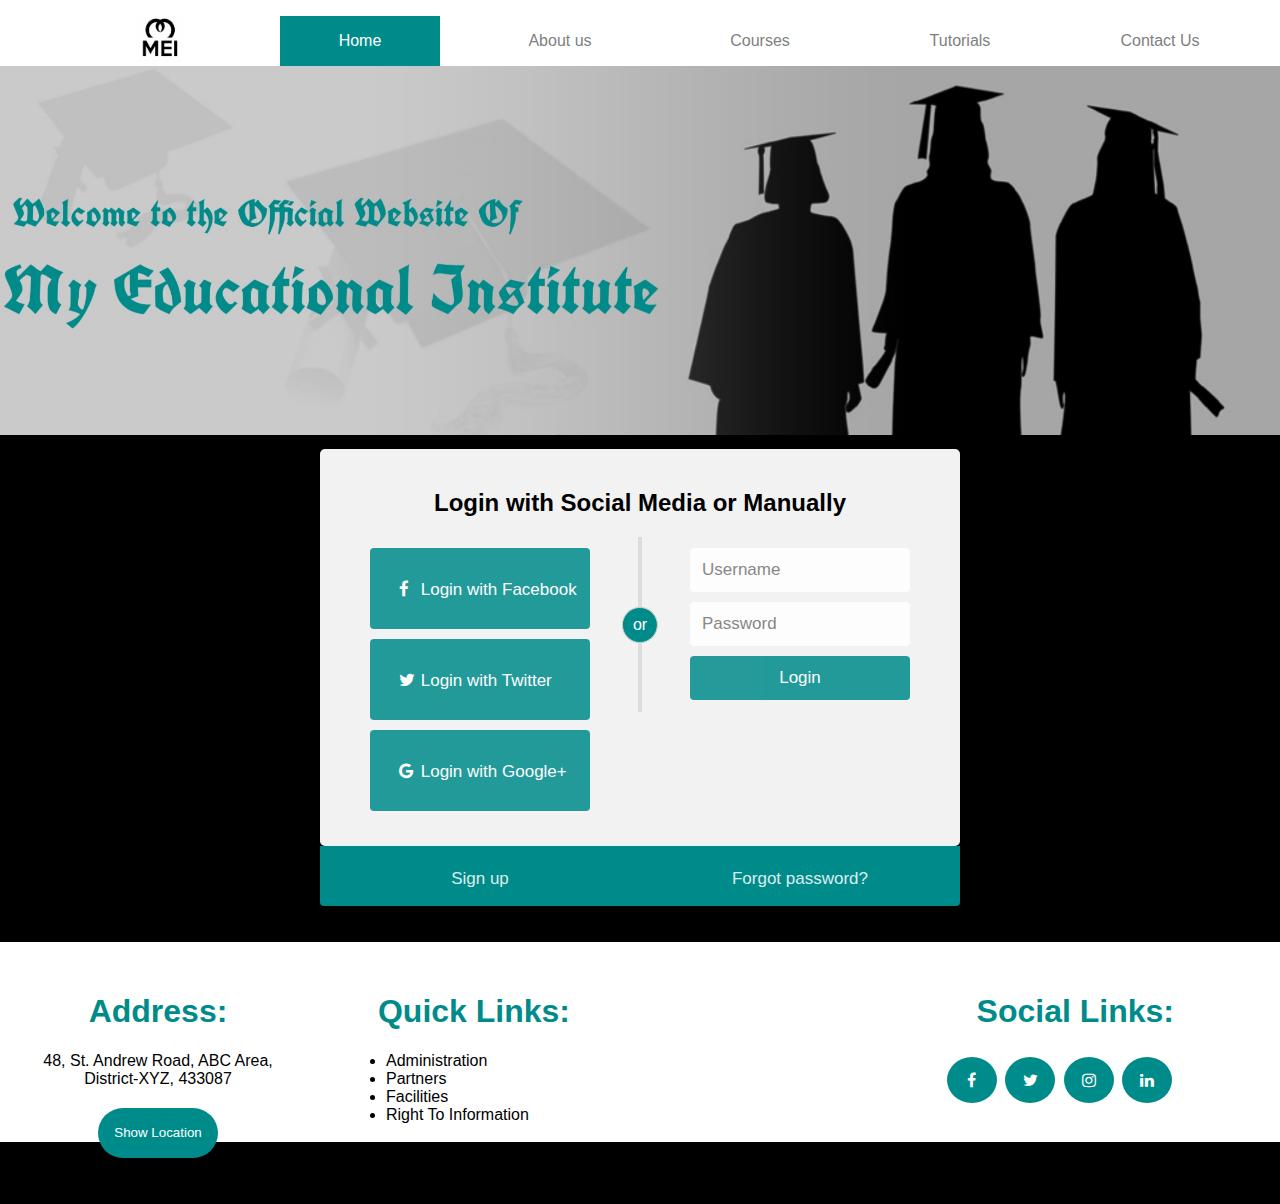
<file: Q2/index.html>
<!DOCTYPE html>

<html>
<head>
	<meta charset="utf-8">
	<title>My educational institute</title>
	<link rel="stylesheet" type="text/css" href="style.css">
	<link rel="stylesheet" href="https://cdnjs.cloudflare.com/ajax/libs/font-awesome/4.7.0/css/font-awesome.min.css">
	<link rel="stylesheet" href="https://cdnjs.cloudflare.com/ajax/libs/font-awesome/4.7.0/css/font-awesome.min.css">
</head>
<body>
<div class="mymenu">	
	<ul class="menu">
		<li class="logo_li"><a href="index.html"><img class="logo" src="image\logo.jpg"></a></li>
		<li class=home><a href="index.html">Home</a></li>
		<li><a href="aboutus.html">About us</a></li>
		<li><a href="courses.html">Courses</a></li>
		<li><a href="tutorials.html">Tutorials</a></li>
		<li><a href="contactus.html">Contact Us</a></li>
		
	</ul>
	</div>

	<div id="banner">

		<img src="image/banner.jpg">
		
	</div>
	
<div class="container">
  <form action="/action_page.php">
    <div class="row">
      <h2 style="text-align:center">Login with Social Media or Manually</h2>
      <div class="vl">
        <span class="vl-innertext">or</span>
      </div>

      <div class="col">
        <a href="#" class="fb btn">
          <i class="fa fa-facebook fa-fw"></i> Login with Facebook
         </a>
        <a href="#" class="twitter btn">
          <i class="fa fa-twitter fa-fw"></i> Login with Twitter
        </a>
        <a href="#" class="google btn"><i class="fa fa-google fa-fw">
          </i> Login with Google+
        </a>
      </div>

      <div class="col">
        <div class="hide-md-lg">
          <p>Or sign in manually:</p>
        </div>

        <input type="text" name="username" placeholder="Username" required>
        <input type="password" name="password" placeholder="Password" required>
        <input type="submit" value="Login">
      </div>
      
    </div>
  </form>
</div>

<div class="bottom-container">
  <div class="row">
    <div class="col">
      <a href="#" style="color:white" class="btn">Sign up</a>
    </div>
    <div class="col">
      <a href="#" style="color:white" class="btn">Forgot password?</a>
    </div>
  </div>
</div>
<br><br>

<section class="footer">
	<div class="footer_div">
		<h1>Address:</h1>
		<p>48, St. Andrew Road, ABC Area, District-XYZ, 433087<br>
			<button type="button" style="color: white;">Show Location</button></p>
	</div>
	<div class="footer_div">
		<h1>Quick Links:</h1>
		<ul>
			<li><a href=""> Administration</a></li>
			<li><a href="">Partners</a></li>
			<li><a href="">Facilities</a></li>
			<li><a href="">Right To Information</a></li>
		</ul>
	</div>
	<div class="footer_div1">
		<h1>Social Links:</h1>
		<div class="social_link">
		<p>
			<a  href="#" target="_blank" class="fa fa-facebook"></a>
            <a href="#" target="_blank" class="fa fa-twitter"></a>
            <a href="#" target="_blank" class="fa fa-instagram"></a>
            <a href="#" target="_blank"class="fa fa-linkedin"></a>
		</p></div>

		
		
	</div>

	
</section>




</body>
</html>
</file>
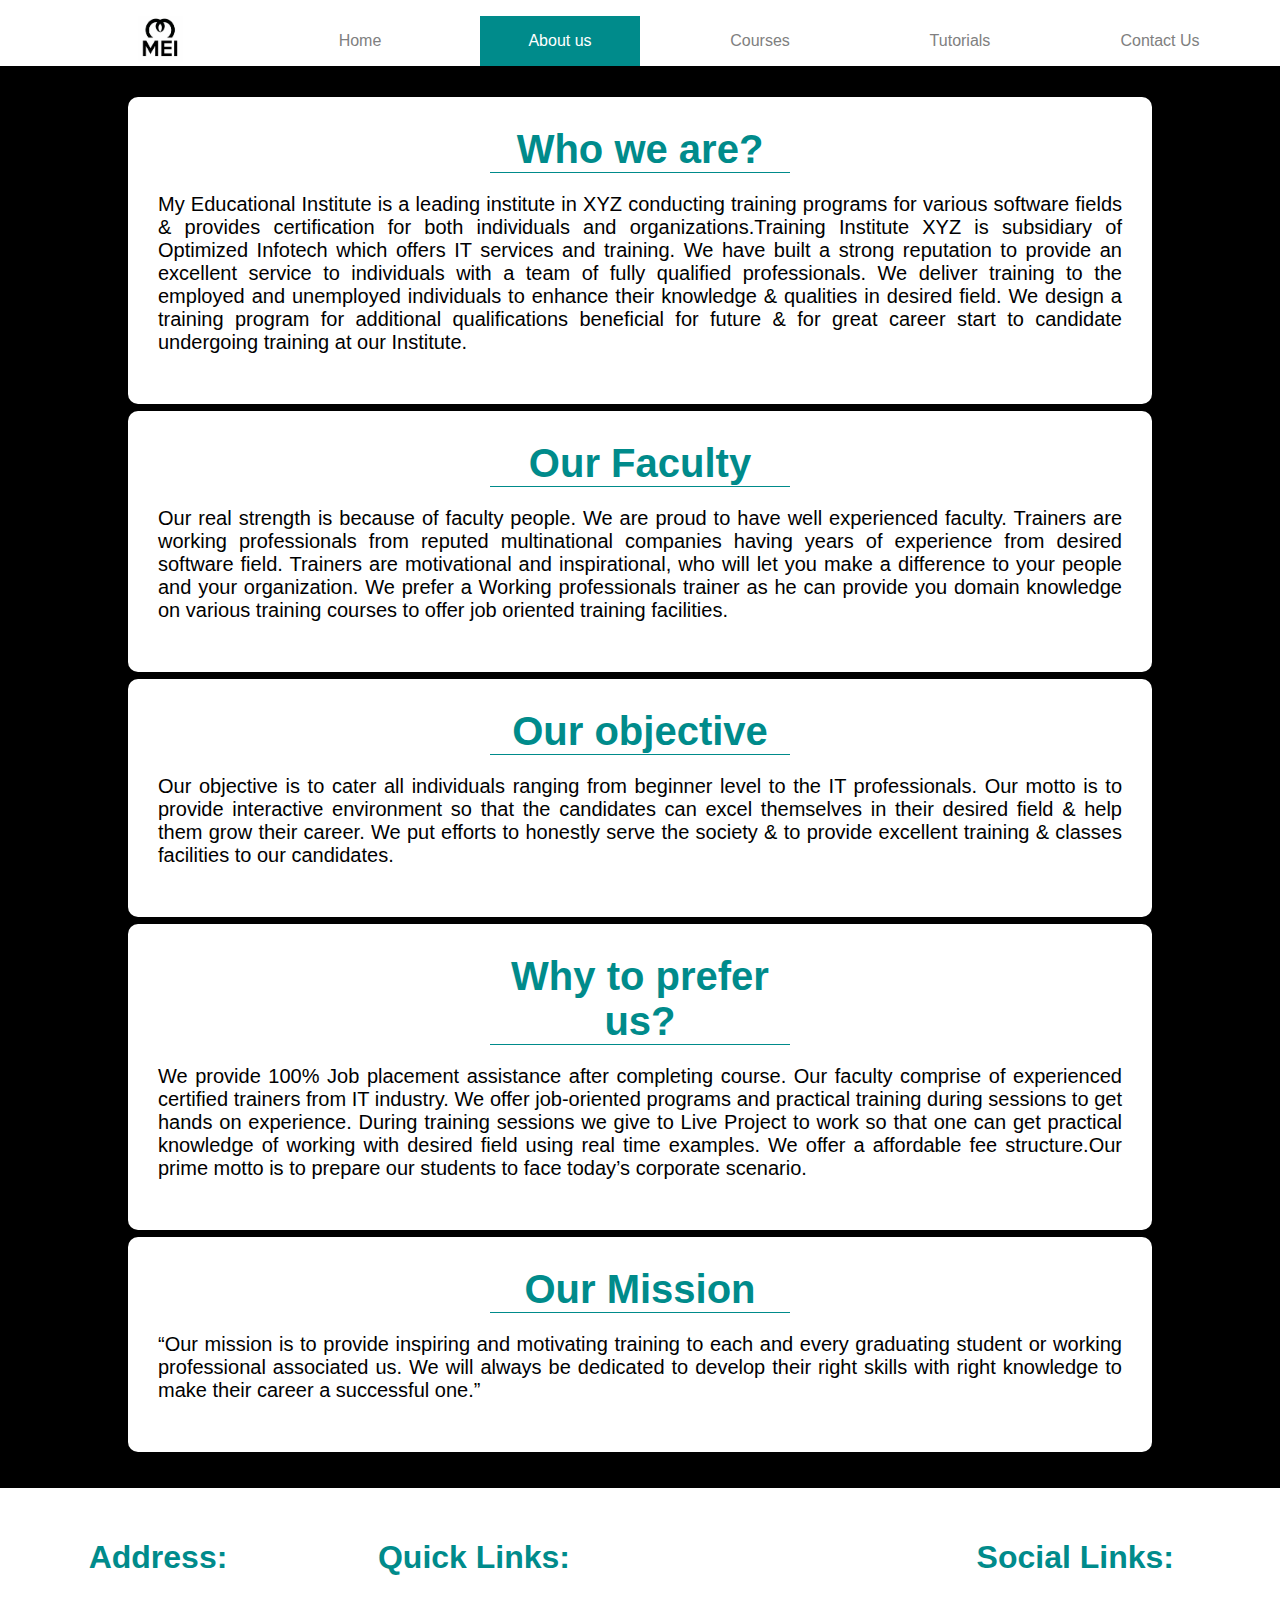
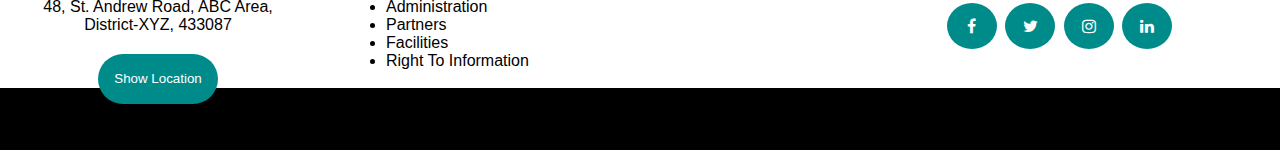
<file: Q2/aboutus.html>
<!DOCTYPE html>
<html>
<head>
	<meta charset="utf-8">
	<link rel="stylesheet" type="text/css" href="style.css">
	<link rel="stylesheet" href="https://cdnjs.cloudflare.com/ajax/libs/font-awesome/4.7.0/css/font-awesome.min.css">
	<title>About us</title>
</head>
<body>
	<div class="mymenu">	
	<ul class="menu">
		<li class="logo_li"><a href="index.html"><img class="logo" src="image\logo.jpg"></a></li>
		<li><a href="index.html">Home</a></li>
		<li class="about"><a href="aboutus.html">About us</a></li>
		<li><a href="courses.html">Courses</a></li>
		<li><a href="tutorials.html">Tutorials</a></li>
		<li><a href="contactus.html">Contact Us</a></li>
		
	</ul>
	</div>
	<br><br><br><br><br>

	<div class="aboutussect">
	<h1>Who we are?</h1>
	<p>My Educational Institute is a leading institute in XYZ conducting training programs for various software fields & provides certification for both individuals and organizations.Training Institute XYZ is subsidiary of Optimized Infotech which offers IT services and training.

We have built a strong reputation to provide an excellent service to individuals with a team of fully qualified professionals. We deliver training to the employed and unemployed individuals to enhance their knowledge & qualities in desired field. We design a training program for additional qualifications beneficial for future & for great career start to candidate undergoing training at our Institute.</p></div>

<div class="aboutussect"><h1>Our Faculty</h1>
<p>Our real strength is because of faculty people. We are proud to have well experienced faculty. Trainers are working professionals from reputed multinational companies having years of experience from desired software field. Trainers are motivational and inspirational, who will let you make a difference to your people and your organization. We prefer a Working professionals trainer as he can provide you domain knowledge on various training courses to offer job oriented training facilities.</p></div>
<div class="aboutussect">
<h1>Our objective</h1>
<p>Our objective is to cater all individuals ranging from beginner level to the IT professionals. Our motto is to provide interactive environment so that the candidates can excel themselves in their desired field & help them grow their career. We put efforts to honestly serve the society & to provide excellent training & classes facilities to our candidates.</p></div>
<div class="aboutussect">
	<h1>Why to prefer us?</h1>
	<p>We provide 100% Job placement assistance after completing course. Our faculty comprise of experienced certified trainers from IT industry. We offer job-oriented programs and practical training during sessions to get hands on experience. During training sessions we give to Live Project to work so that one can get practical knowledge of working with desired field using real time examples. We offer a affordable fee structure.Our prime motto is to prepare our students to face today’s corporate scenario.</p>
</div>
<div class="aboutussect">
	<h1>Our Mission</h1>
	<p>“Our mission is to provide inspiring and motivating training to each and every graduating student or working professional associated us. We will always be dedicated to develop their right skills with right knowledge to make their career a successful one.”</p>
</div>
</div>
<br><br>

<section class="footer">
	<div class="footer_div">
		<h1>Address:</h1>
		<p>48, St. Andrew Road, ABC Area, District-XYZ, 433087<br>
			<button type="button"style="color: white;">Show Location</button></p>
	</div>
	<div class="footer_div">
		<h1>Quick Links:</h1>
		<ul>
			<li><a href=""> Administration</a></li>
			<li><a href="">Partners</a></li>
			<li><a href="">Facilities</a></li>
			<li><a href="">Right To Information</a></li>
		</ul>
	</div>
	<div class="footer_div1">
		<h1>Social Links:</h1>
		<div class="social_link">
		<p>
			<a  href="#" target="_blank" class="fa fa-facebook"></a>
            <a href="#" target="_blank" class="fa fa-twitter"></a>
            <a href="#" target="_blank" class="fa fa-instagram"></a>
            <a href="#" target="_blank"class="fa fa-linkedin"></a>
		</p></div>

		
		
	</div>

	
</section>s
</body>
</html>
</file>
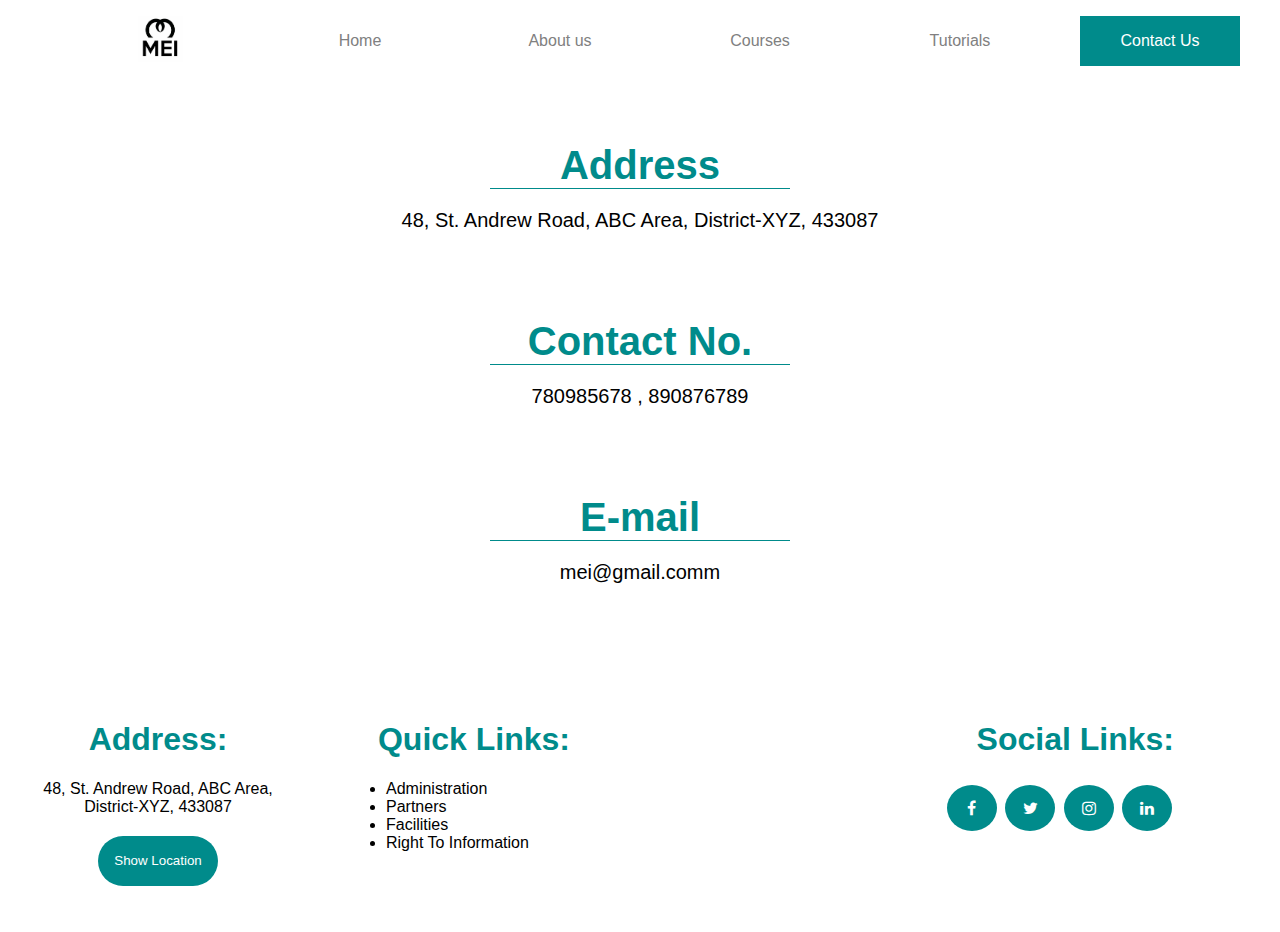
<file: Q2/contactus.html>
<!DOCTYPE html>
<html>
<head>
	<meta charset="utf-8">
	<link rel="stylesheet" type="text/css" href="style.css">
	<link rel="stylesheet" href="https://cdnjs.cloudflare.com/ajax/libs/font-awesome/4.7.0/css/font-awesome.min.css">
	<title>Contact us</title>
</head>
<body style="background-color: black">
	<div class="mymenu">	
	<ul class="menu">
		<li class="logo_li"><a href="index.html"><img class="logo" src="image\logo.jpg"></a></li>
		<li><a href="index.html">Home</a></li>
		<li><a href="aboutus.html">About us</a></li>
		<li><a href="courses.html">Courses</a></li>
		<li><a href="tutorials.html">Tutorials</a></li>
		<li class="contact"><a href="contactus.html">Contact Us</a></li>
		
	</ul>
	

		<br><br><br><br><br>

	<div class="aboutussect">
	<h1>Address</h1>
	<center><p>48, St. Andrew Road, ABC Area, District-XYZ, 433087</p></center></div>

<div class="aboutussect"><h1>Contact No.</h1>
<center><p>780985678  , 890876789</p></center></div>
<div class="aboutussect">
<h1>E-mail</h1>
<center><p>mei@gmail.comm</p></center></div>
<br><br>

<section class="footer">
	<div class="footer_div">
		<h1>Address:</h1>
		<p>48, St. Andrew Road, ABC Area, District-XYZ, 433087<br>
			<button type="button"style="color: white;">Show Location</button></p>
	</div>
	<div class="footer_div">
		<h1>Quick Links:</h1>
		<ul>
			<li><a href=""> Administration</a></li>
			<li><a href="">Partners</a></li>
			<li><a href="">Facilities</a></li>
			<li><a href="">Right To Information</a></li>
		</ul>
	</div>
	<div class="footer_div1">
		<h1>Social Links:</h1>
		<div class="social_link">
		<p>
			<a  href="#" target="_blank" class="fa fa-facebook"></a>
            <a href="#" target="_blank" class="fa fa-twitter"></a>
            <a href="#" target="_blank" class="fa fa-instagram"></a>
            <a href="#" target="_blank"class="fa fa-linkedin"></a>
		</p></div>

		
		
	</div>

	
</section>

	</div>

</body>
</html>
</file>
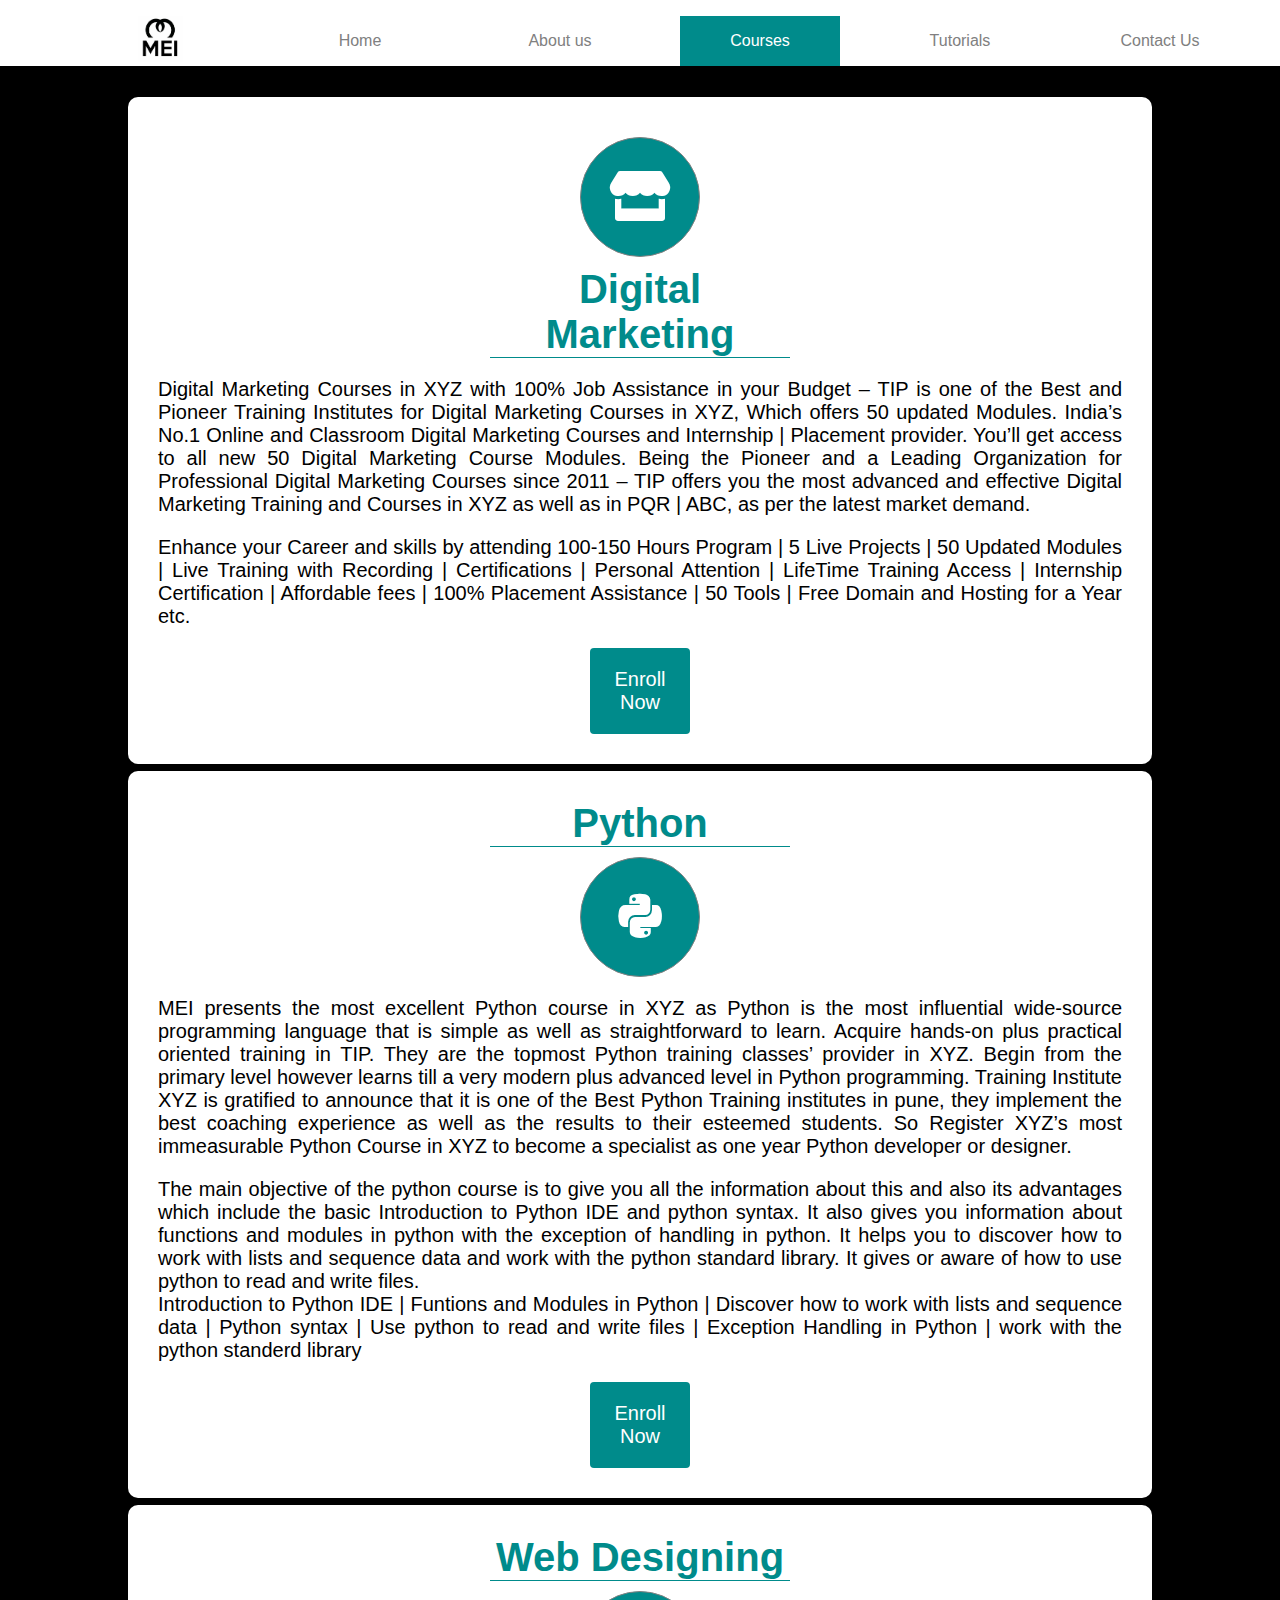
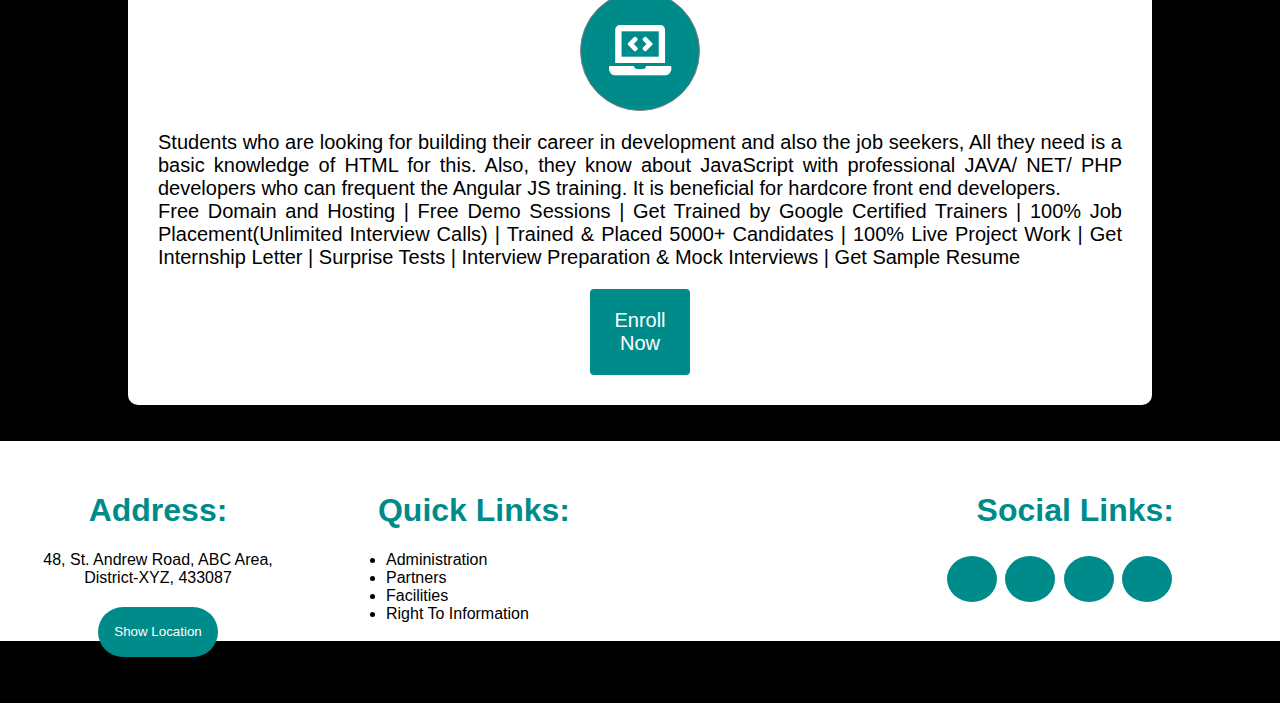
<file: Q2/courses.html>
<!DOCTYPE html>
<html>
<head>
	<meta charset="utf-8">
	<link rel="stylesheet" type="text/css" href="style.css">
	<link rel="stylesheet" href="https://cdnjs.cloudflare.com/ajax/libs/font-awesome/4.7.0/css/font-awesome.min.css">
	<link rel="stylesheet" type="text/css" href="https://cdnjs.cloudflare.com/ajax/libs/font-awesome/5.15.1/css/all.min.css">
	<title>Courses</title>
</head>
<body>
	<div class="mymenu">	
	<ul class="menu">
		<li class="logo_li"><a href="index.html"><img class="logo" src="image\logo.jpg"></a></li>
		<li><a href="index.html">Home</a></li>
		<li><a href="aboutus.html">About us</a></li>
		<li class="course"><a href="courses.html">Courses</a></li>
		<li><a href="tutorials.html">Tutorials</a></li>
		<li><a href="contactus.html">Contact Us</a></li>
		
	</ul>
		</div>
	<br><br><br><br><br>

	<div class="aboutussect">
		<center><div class="icon"><i class="fas fa-store "></i></div></center>
	<h1>Digital Marketing</h1>
	<p>Digital Marketing Courses in XYZ with 100% Job Assistance in your Budget – TIP is one of the Best and Pioneer Training Institutes for Digital Marketing Courses in XYZ, Which offers 50 updated Modules. India’s No.1 Online and Classroom Digital Marketing Courses and Internship | Placement provider. You’ll get access to all new 50 Digital Marketing Course Modules. Being the Pioneer and a Leading Organization for Professional Digital Marketing Courses since 2011 – TIP offers you the most advanced and effective Digital Marketing Training and Courses in XYZ as well as in PQR | ABC, as per the latest market demand.</p> 

<p>Enhance your Career and skills by attending 100-150 Hours Program | 5 Live Projects | 50 Updated Modules | Live Training with Recording | Certifications | Personal Attention | LifeTime Training Access | Internship Certification | Affordable fees | 100% Placement Assistance | 50 Tools | Free Domain and Hosting for a Year etc. </p>
<center><button class="button"><span>Enroll Now </span></button></center></div>

<div class="aboutussect"><h1>Python</h1>
	<center><div class="icon"><i class="fab fa-python "></i></div></center>
<p>MEI presents the most excellent Python course in XYZ as Python is the most influential wide-source programming language that is simple as well as straightforward to learn. Acquire hands-on plus practical oriented training in TIP. They are the topmost Python training classes’ provider in XYZ. Begin from the primary level however learns till a very modern plus advanced level in Python programming. Training Institute XYZ is gratified to announce that it is one of the Best Python Training institutes in pune, they implement the best coaching experience as well as the results to their esteemed students. So Register XYZ’s most immeasurable Python Course in XYZ to become a specialist as one year Python developer or designer.</p>
<p>The main objective of the python course is to give you all the information about this and also its advantages which include the basic Introduction to Python IDE and python syntax. It also gives you information about functions and modules in python with the exception of handling in python. It helps you to discover how to work with lists and sequence data and work with the python standard library. It gives or aware of how to use python to read and write files.<br>
Introduction to Python IDE |
Funtions and Modules in Python |
Discover how to work with lists and sequence data |
Python syntax |
Use python to read and write files |
Exception Handling in Python |
work with the python standerd library</p>
<center><button class="button"><span>Enroll Now </span></button></center></div>
<div class="aboutussect">
<h1>Web Designing</h1>
<center><div class="icon"><i class="fas fa-laptop-code"></i></div></center>

<p>Students who are looking for building their career in development and also the job seekers, All they need is a basic knowledge of HTML for this. Also, they know about JavaScript with professional JAVA/ NET/ PHP developers who can frequent the Angular JS training. It is beneficial for hardcore front end developers.<br>

Free Domain and Hosting |
Free Demo Sessions |
Get Trained by Google Certified Trainers |
100% Job Placement(Unlimited Interview Calls) |
Trained & Placed 5000+ Candidates |
100% Live Project Work |
Get Internship Letter |
Surprise Tests |
Interview Preparation & Mock Interviews |
Get Sample Resume</p>
<center><button class="button"><span>Enroll Now </span></button></center></div>

</div>

<br><br>

<section class="footer">
	<div class="footer_div">
		<h1>Address:</h1>
		<p>48, St. Andrew Road, ABC Area, District-XYZ, 433087<br>
			<button type="button"style="color: white;">Show Location</button></p>
	</div>
	<div class="footer_div">
		<h1>Quick Links:</h1>
		<ul>
			<li><a href=""> Administration</a></li>
			<li><a href="">Partners</a></li>
			<li><a href="">Facilities</a></li>
			<li><a href="">Right To Information</a></li>
		</ul>
	</div>
	<div class="footer_div1">
		<h1>Social Links:</h1>
		<div class="social_link">
		<p>
			<a  href="#" target="_blank" class="fa fa-facebook"></a>
            <a href="#" target="_blank" class="fa fa-twitter"></a>
            <a href="#" target="_blank" class="fa fa-instagram"></a>
            <a href="#" target="_blank"class="fa fa-linkedin"></a>
		</p></div>

		
		
	</div>

	
</section>
</body>
</html>
</file>
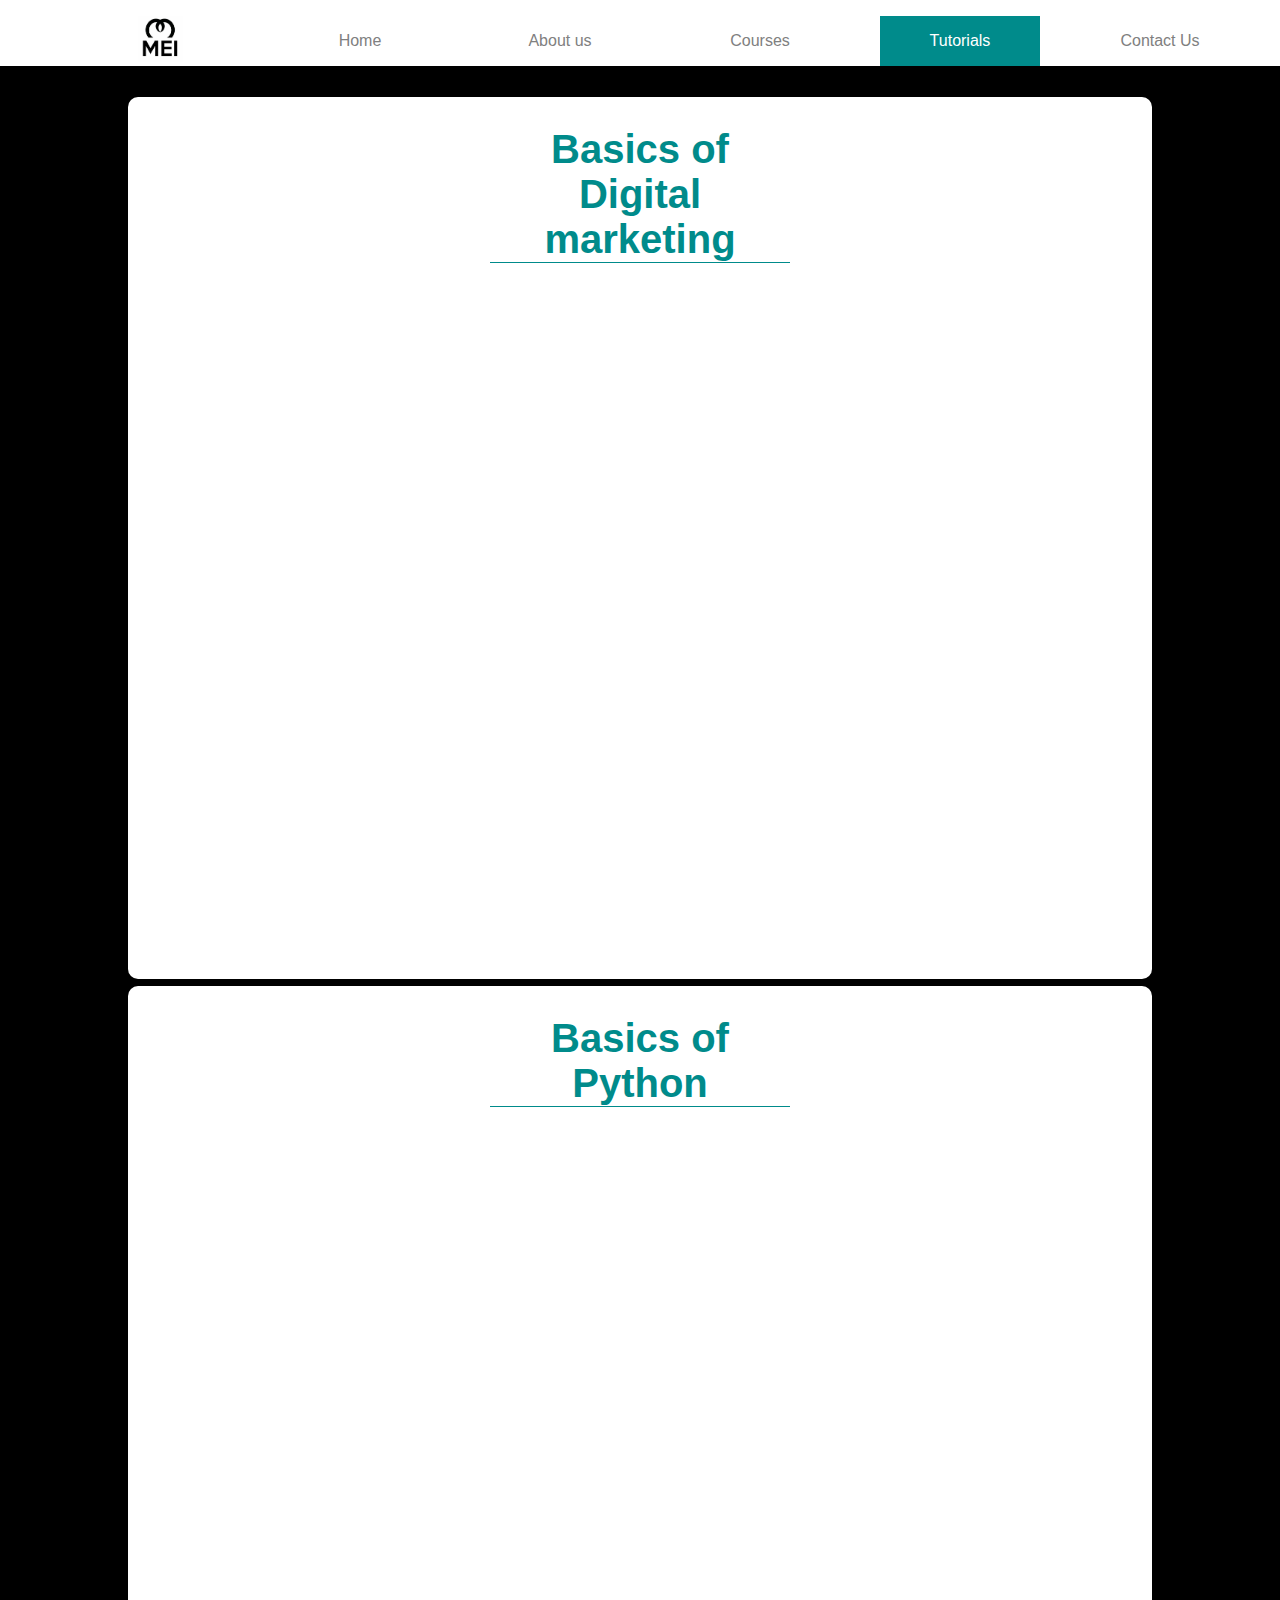
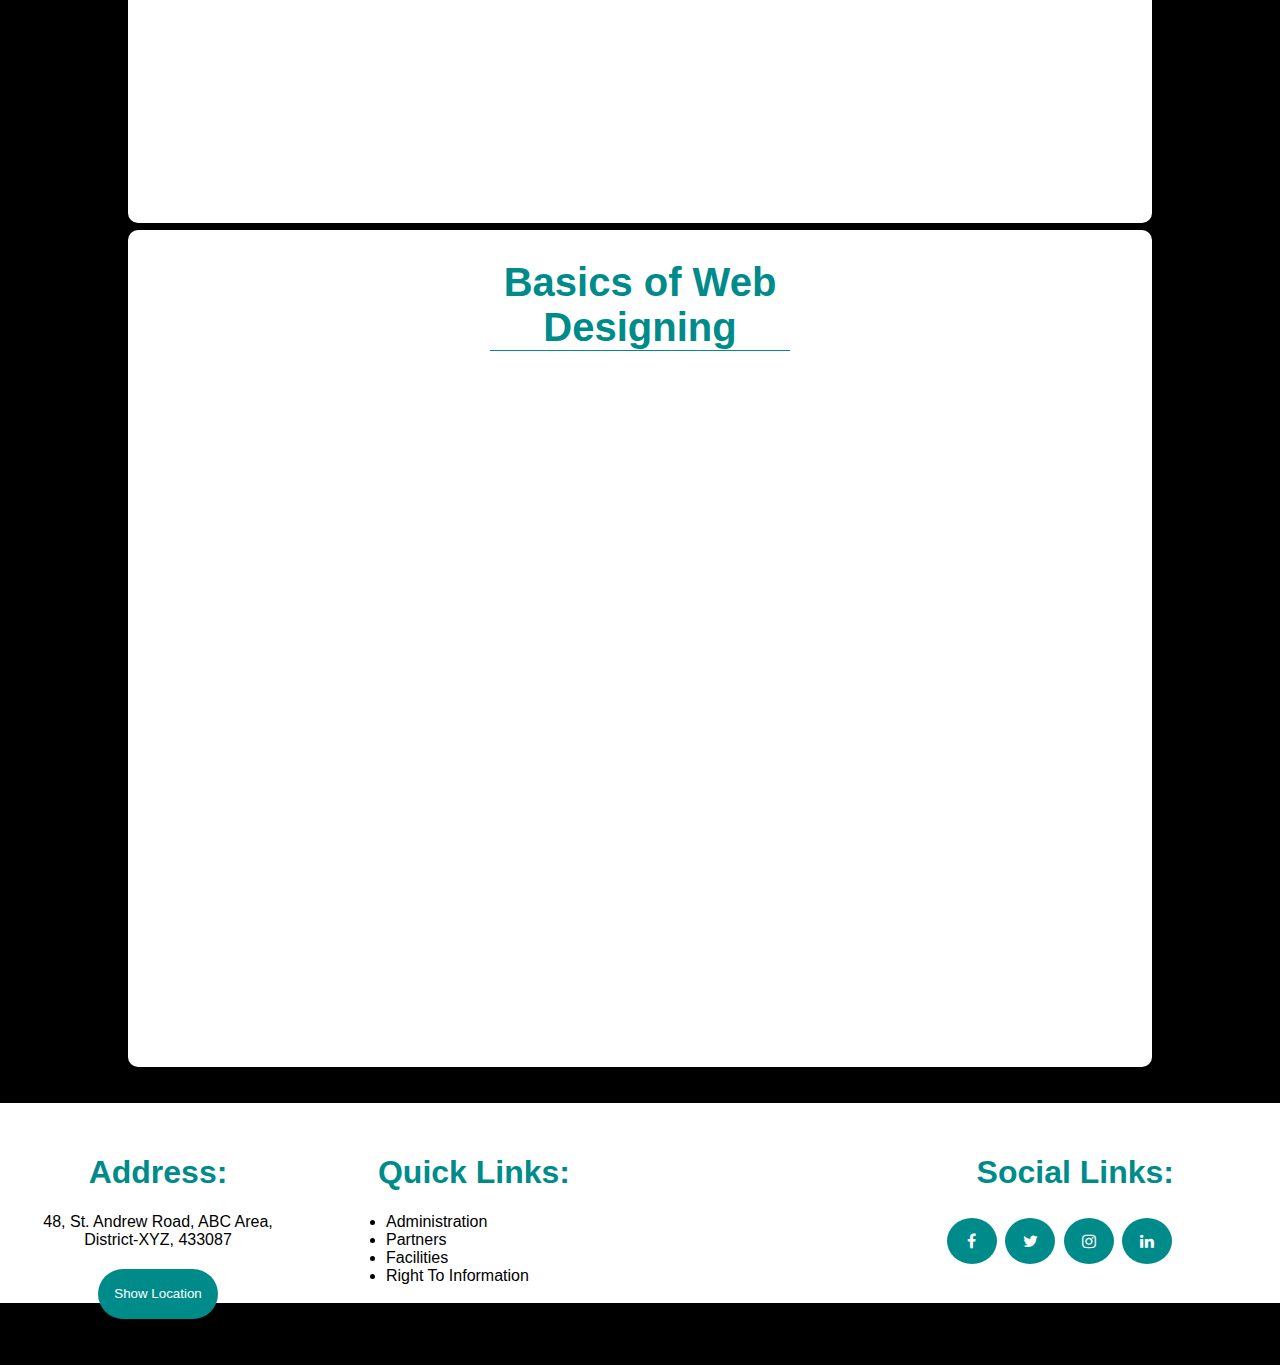
<file: Q2/tutorials.html>
<!DOCTYPE html>
<html>
<head>
	<meta charset="utf-8">
	<link rel="stylesheet" type="text/css" href="style.css">
	<link rel="stylesheet" href="https://cdnjs.cloudflare.com/ajax/libs/font-awesome/4.7.0/css/font-awesome.min.css">
	<title>tutorials</title>
</head>
<body>
	<div class="mymenu">	
	<ul class="menu">
		<li class="logo_li"><a href="index.html"><img class="logo" src="image\logo.jpg"></a></li>
		<li><a href="index.html">Home</a></li>
		<li><a href="aboutus.html">About us</a></li>
		<li><a href="courses.html">Courses</a></li>
		<li class="tutorial"><a href="tutorials.html">Tutorials</a></li>
		<li><a href="contactus.html">Contact Us</a></li>
		
	</ul>
	</div>
<br><br><br><br><br>

	<div class="aboutussect">
	<h1>Basics of Digital marketing</h1>
	<br><br><center>
		<iframe width="560" height="315" src="https://www.youtube.com/embed/s7sUDQni0LI" frameborder="0" allow="accelerometer; autoplay; clipboard-write; encrypted-media; gyroscope; picture-in-picture" allowfullscreen></iframe>
	<iframe width="560" height="315" src="https://www.youtube.com/embed/bixR-KIJKYM" frameborder="0" allow="accelerometer; autoplay; clipboard-write; encrypted-media; gyroscope; picture-in-picture" allowfullscreen></iframe>
</center>
	</div>

<div class="aboutussect"><h1>Basics of Python</h1>
	<br><br><center>
<iframe width="560" height="315" src="https://www.youtube.com/embed/woVJ4N5nl_s" frameborder="0" allow="accelerometer; autoplay; clipboard-write; encrypted-media; gyroscope; picture-in-picture" allowfullscreen></iframe>
<iframe width="560" height="315" src="https://www.youtube.com/embed/WvhQhj4n6b8" frameborder="0" allow="accelerometer; autoplay; clipboard-write; encrypted-media; gyroscope; picture-in-picture" allowfullscreen></iframe> </center></div>
<div class="aboutussect">
<h1>Basics of Web Designing</h1>
<br><br><center>
<iframe width="560" height="315" src="https://www.youtube.com/embed/FXqTHsPaY0A" frameborder="0" allow="accelerometer; autoplay; clipboard-write; encrypted-media; gyroscope; picture-in-picture" allowfullscreen></iframe>
<iframe width="560" height="315" src="https://www.youtube.com/embed/Q33KBiDriJY" frameborder="0" allow="accelerometer; autoplay; clipboard-write; encrypted-media; gyroscope; picture-in-picture" allowfullscreen></iframe></center></div>
<br><br>

<section class="footer">
	<div class="footer_div">
		<h1>Address:</h1>
		<p>48, St. Andrew Road, ABC Area, District-XYZ, 433087<br>
			<button type="button"style="color: white;">Show Location</button></p>
	</div>
	<div class="footer_div">
		<h1>Quick Links:</h1>
		<ul>
			<li><a href=""> Administration</a></li>
			<li><a href="">Partners</a></li>
			<li><a href="">Facilities</a></li>
			<li><a href="">Right To Information</a></li>
		</ul>
	</div>
	<div class="footer_div1">
		<h1>Social Links:</h1>
		<div class="social_link">
		<p>
			<a  href="#" target="_blank" class="fa fa-facebook"></a>
            <a href="#" target="_blank" class="fa fa-twitter"></a>
            <a href="#" target="_blank" class="fa fa-instagram"></a>
            <a href="#" target="_blank"class="fa fa-linkedin"></a>
		</p></div>

		
		
	</div>

	
</section>

</body>
</html>
</file>
<file: Q2/style.css>
body{
	background-color: black;
	margin: 0px;
	padding: 0px;
}
.mymenu{
	position: absolute; 
	background-color:white;
	width: 100%;
	height:auto;

}


.menu li{
	list-style: none;
	width: 160px;
	height: 50px;
	background-color: white;
	margin-left: 40px;
	text-align: center;
	line-height: 50px;
	float: left;

}
.menu li:hover{
	background-color: darkcyan;
	transition: 1s;
}
.menu li a{
	color: gray;
	display: block;
	text-decoration: none;
}
.menu li a:hover{
	color:white;
}
.logo{
	width :45px;
}
.logo_li:hover{
	background-color: white !important;
}
.home{
	background-color: darkcyan !important;

}
.home a{
	color: white !important;
}
.about{
	background-color: darkcyan !important;

}
.about a{
	color: white !important;
}
.course{
	background-color: darkcyan !important;

}
.course a{
	color: white !important;
}
.tutorial{
	background-color: darkcyan !important;

}
.tutorial a{
	color: white !important;
}
.contact{
	background-color: darkcyan !important;

}
.contact a{
	color: white !important;
}

#banner{
	width: 100%;
}
#banner img{
	width: 100%;
	margin-top: 60px; 

}

body {
  font-family: Arial, Helvetica, sans-serif;
}

* {
  box-sizing: border-box;
}

/* style the container */
.container {
	margin: auto;
	margin-top: 10px;
	width: 50%;
  position: relative;
  border-radius: 5px;
  background-color: #f2f2f2;
  padding: 20px 0 30px 0;
} 

/* style inputs and link buttons */
input,
.btn {
  width: 100%;
  padding: 12px;
  border: none;
  border-radius: 4px;
  margin: 5px 0;
  opacity: 0.85;
  display: inline-block;
  font-size: 17px;
  line-height: 20px;
  text-decoration: none; /* remove underline from anchors */
}

input:hover,
.btn:hover {
  opacity: 1;
}

/* add appropriate colors to fb, twitter and google buttons */
.fb {
   background-color:darkcyan ;
  color: white;
}

.twitter {
  background-color:darkcyan ;
  color: white;
}

.google {
  background-color:darkcyan ;
  color: white;
}
.fb:hover{
	background-color: #3B5998;
}
.twitter:hover{
	background-color: #55ACEE;
}
.google:hover{
	background-color: #dd4b39;
}

/* style the submit button */
input[type=submit] {
  background-color: darkcyan;
  color: white;
  cursor: pointer;
}

input[type=submit]:hover {
  background-color: #45a049;
}

/* Two-column layout */
.col {
  float: left;
  width: 50%;
  margin: auto;
  padding: 0 50px;
  margin-top: 6px;
}

/* Clear floats after the columns */
.row:after {
  content: "";
  display: table;
  clear: both;
}

/* vertical line */
.vl {
  position: absolute;
  left: 50%;
  transform: translate(-50%);
  border: 2px solid #ddd;
  height: 175px;
}

/* text inside the vertical line */
.vl-innertext {
	color: white;
  position: absolute;
  top: 50%;
  transform: translate(-50%, -50%);
  background-color: darkcyan;
  border: 1px solid #ccc;
  border-radius: 50%;
  padding: 8px 10px;
}

/* hide some text on medium and large screens */
.hide-md-lg {
  display: none;
}

/* bottom container */
.bottom-container {
	margin: auto;
	width: 50%;
  text-align: center;
  background-color: darkcyan;
  border-radius: 0px 0px 4px 4px;
}

/* Responsive layout - when the screen is less than 650px wide, make the two columns stack on top of each other instead of next to each other */
@media screen and (max-width: 650px) {
  .col {
    width: 100%;
    margin-top: 0;
  }
  /* hide the vertical line */
  .vl {
    display: none;
  }
  /* show the hidden text on small screens */
  .hide-md-lg {
    display: block;
    text-align: center;
  }
}
.aboutussect{
	width: 80%;
	padding: 30px;
	background-color: white;
	margin :auto;
	margin-top: 7px;
	border-radius: 10px;
	font-size: 20px;
	text-align: justify;
}
.aboutussect h1{
	margin: auto;
	width: 300px;
	color:darkcyan;
	text-align: center;
	border-bottom: 1px solid darkcyan;
}
.button {
  border-radius: 4px;
  background-color: darkcyan;
  border: none;
  color: #FFFFFF;
  text-align: center;
  font-size: 20px;
  padding: 20px;
  width: 100px;
  transition: all 0.5s;
  cursor: pointer;
  
}

.button span {
  cursor: pointer;
  display: inline-block;
  position: relative;
  transition: 0.5s;
}

.button span:after {
  content: '\00bb';
  position: absolute;
  opacity: 0;
  top: 0;
  right: -20px;
  transition: 0.5s;
}

.button:hover span {
  padding-right: 25px;
}

.button:hover span:after {
  opacity: 1;
  right: 0;
}
.icon{
	width: 120px;
	height:120px;
	border: 1px solid gray;
	margin: 10px auto;
	line-height: 120px;
	font-size: 50px;
	background-color: darkcyan;
	color: white;
	border-radius: 100%;
	transition: 0.3s;

}
.icon:hover{
	font-size: 40px;
}
.footer{
	width: 100%;
	height: 200px;
	background-color: white;
}
.footer_div{
	width: 20%;
	height: auto;
	margin: 30px;
	float: left;
}
.footer_div h1{
	text-align: center;
	color: darkcyan !important;
}
.footer_div p{
	text-align: center;
}
.footer_div  button{
	width: 120px;
	height: 50px;
	margin-top: 20px;
	border:none;
	background-color: darkcyan;
	border-radius: 50px;
}
.footer_div ul li a{
	text-decoration: none;
	color: black;
}
.footer_div1{
	width: 40%;
	height: auto;
	margin: 30px;
	float: left;
}
.footer_div1 h1{
	text-align: right;
	color: darkcyan !important;
}
.footer_div1 p{
	text-align: right;
}

.fa {
  padding: 15px;
  font-size: 25px;
  width: 50px;
  text-align: center;
  text-decoration: none;
  margin: 5px 2px;
  border-radius: 50%;
}
.fa:hover {
    opacity: 0.7;
}

.fa-facebook {
  background: darkcyan;
  color: white;
}

.fa-twitter {
  background: darkcyan;
  color: white;
}

.fa-instagram {
  background: darkcyan;
  color: white;
}

.fa-linkedin {
  background: darkcyan;
  color: white;
}
</file>
